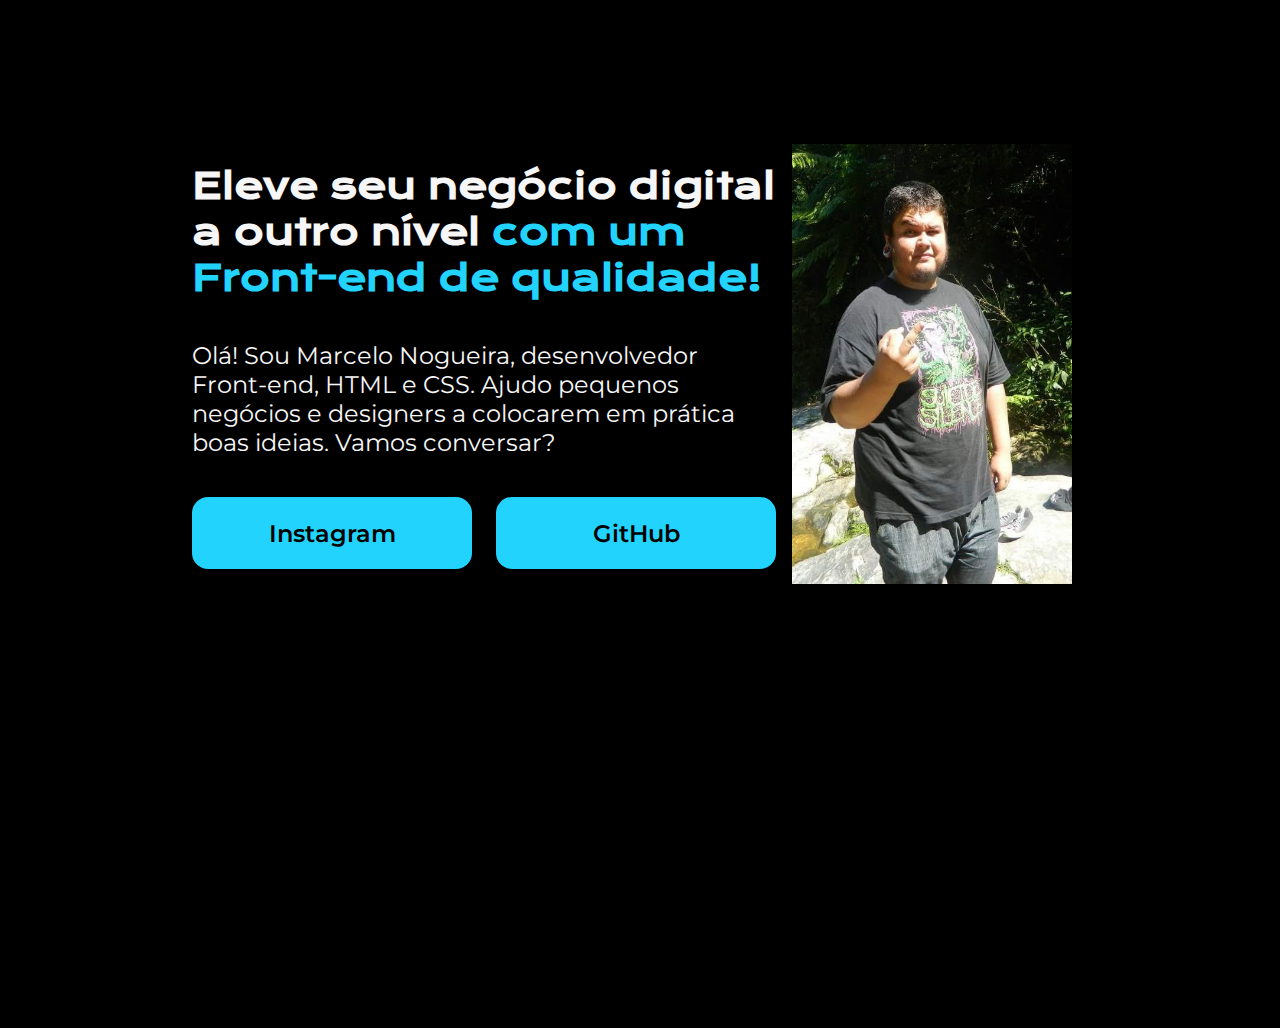
<file: Portifolio-HTML-e-CSS-Curso2-aula_5/index.html>
<!DOCTYPE html>
<html lang="pt-br">

<head>
    <meta charset="UTF-8">
    <meta http-equiv="X-UA-Compatible" content="IE=edge">
    <meta name="viewport" content="width=device-width, initial-scale=1.0">
    <title>Portifolio</title>
    <link rel="stylesheet" href="style.css">
</head>

<body>
    
    <header></header>
    
    <main class="apresentacao">
        
        <section class="apresentacao__conteudo">
    
            <h1 class="apresentacao__conteudo__titulo">Eleve seu negócio digital a outro nível <strong 
            class="titulo-destaque">com um Front-end de qualidade!
            </strong></h1>
            <p class="apresentacao__conteudo__texto">Olá! Sou Marcelo Nogueira, desenvolvedor
            Front-end, HTML e
            CSS. Ajudo pequenos negócios e designers a
            colocarem em prática boas ideias. Vamos
            conversar?</p>
    
            <div class="apresentacao__links">
                <a class="apresentacao__links__link" href="https://instagram.com/marcelo.nogueira_">Instagram</a>
                <a class="apresentacao__links__link" href="https://github.com/MarceloNogueiraGit">GitHub</a>
            </div>
    
        </section>
        
        <div class="foto" >
            <img src="FB_IMG_1502082790560.jpg" alt="Foto Marcelo Nogueira" >
        </div>
    
    </main>
    
    <footer></footer>

</body>

</html>
</file>
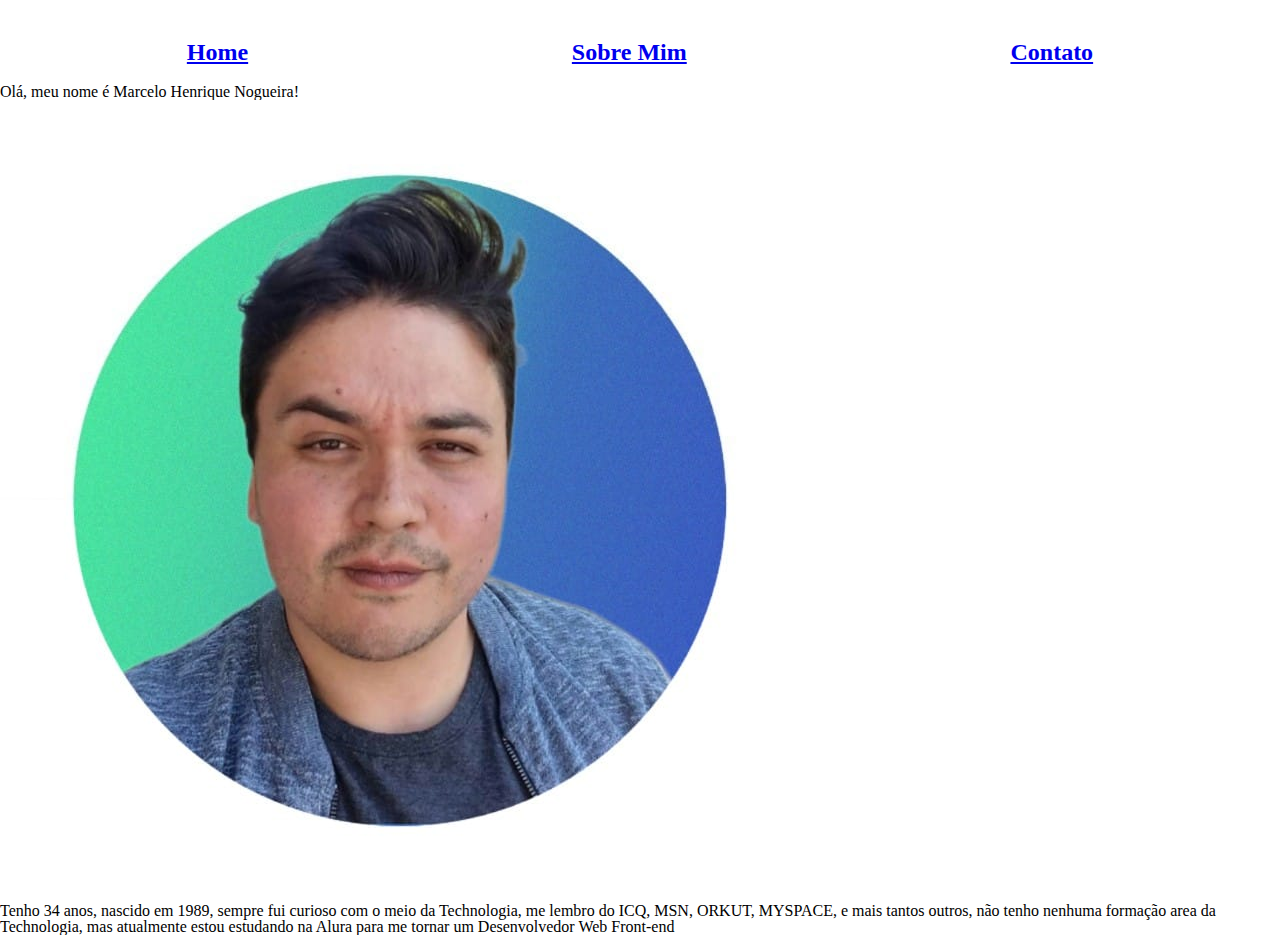
<file: Projeto/index.html>
<!DOCTYPE html>
<html lang="pt-br">
<head>
    <meta charset="UTF-8">
    <meta http-equiv="X-UA-Compatible" content="IE=edge">
    <meta name="viewport" content="width=device-width, initial-scale=1.0">
    <title>Portfolio</title>
    <link rel="stylesheet" href="assets/style/reset.css">
    <link rel="stylesheet" href="assets/style/style.css">

</head>
<body>

    <header>
        <ul class="menu">
            <li><a href="#">Home</a></li>
            <li><a href="#">Sobre Mim</a></li>
            <li><a href="#">Contato</a></li>
        </ul>
    </header>

    <div class="apresentacao">
        <h1>Olá, meu nome é Marcelo Henrique Nogueira!</h1>
        <img src="assets/img/03.jpeg" alt="Foto Perfil Marcelo Henrique Nogueira">
        <p>Tenho 34 anos, nascido em 1989, sempre fui curioso com o meio da Technologia, me lembro do ICQ, MSN, ORKUT, MYSPACE, e mais tantos outros, não tenho nenhuma formação area da Technologia, mas atualmente estou estudando na Alura para me tornar um Desenvolvedor Web Front-end</p>
    </div>
</body>
</html>
</file>
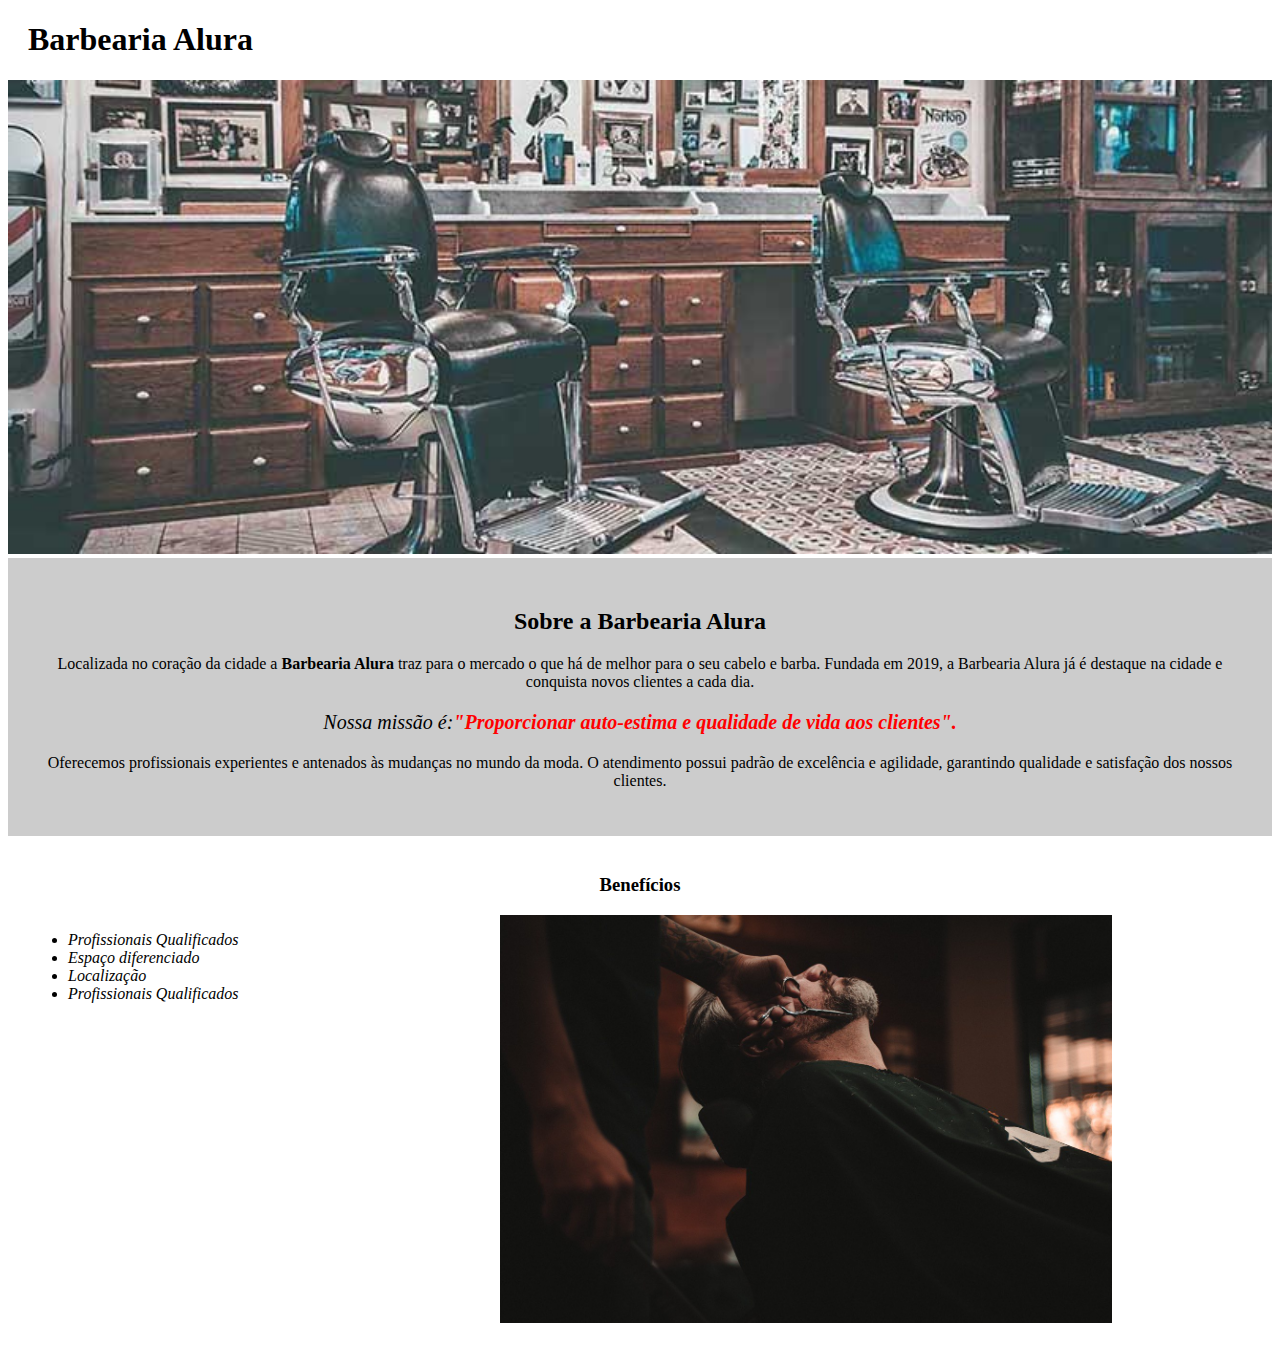
<file: Barbearia-Alura-Pedro-Marins/001/index.html>
<!DOCTYPE html>
<html lang="pt-br">
  <head>
    <meta charset="UTF-8" />
    <meta http-equiv="X-UA-Compatible" content="IE=edge" />
    <meta name="viewport" content="width=device-width, initial-scale=1.0" />
    <title>Barbearia Alura</title>
    <link rel="stylesheet" href="style.css" />
  </head>
  <body>  
    <header>
      <h1 class="titulo-principal">Barbearia Alura</h1> 
    </header>

    <img id="banner" src="banner.jpg" alt="banner-barbearia">

    <div class="principal">
      <h2 class="titulo-centralizado">Sobre a Barbearia Alura</h2>

      <p>Localizada no coração da cidade a <strong>Barbearia Alura</strong> traz
      para o mercado o que há de melhor para o seu cabelo e barba. Fundada em
      2019, a Barbearia Alura já é destaque na cidade e conquista novos clientes
      a cada dia.
      </p>

      <p id="missao"><em>Nossa missão é:<strong>"Proporcionar auto-estima e qualidade de vida aos clientes".</strong></em></p>

      <p>Oferecemos profissionais experientes e antenados às mudanças no mundo da
      moda. O atendimento possui padrão de excelência e agilidade, garantindo
      qualidade e satisfação dos nossos clientes.</p>
    </div>

    <div class="beneficios">
      <h3 class="titulo-centralizado">Benefícios</h3>

        <ul>
          <li class="itens">Profissionais Qualificados</li>  
          <li class="itens">Espaço diferenciado</li>
          <li class="itens">Localização</li>
          <li class="itens">Profissionais Qualificados</li>
        </ul>
        <img src="beneficios.jpg" alt="" class="imagembeneficios">
    </div>

  </body>
</html>
</file>
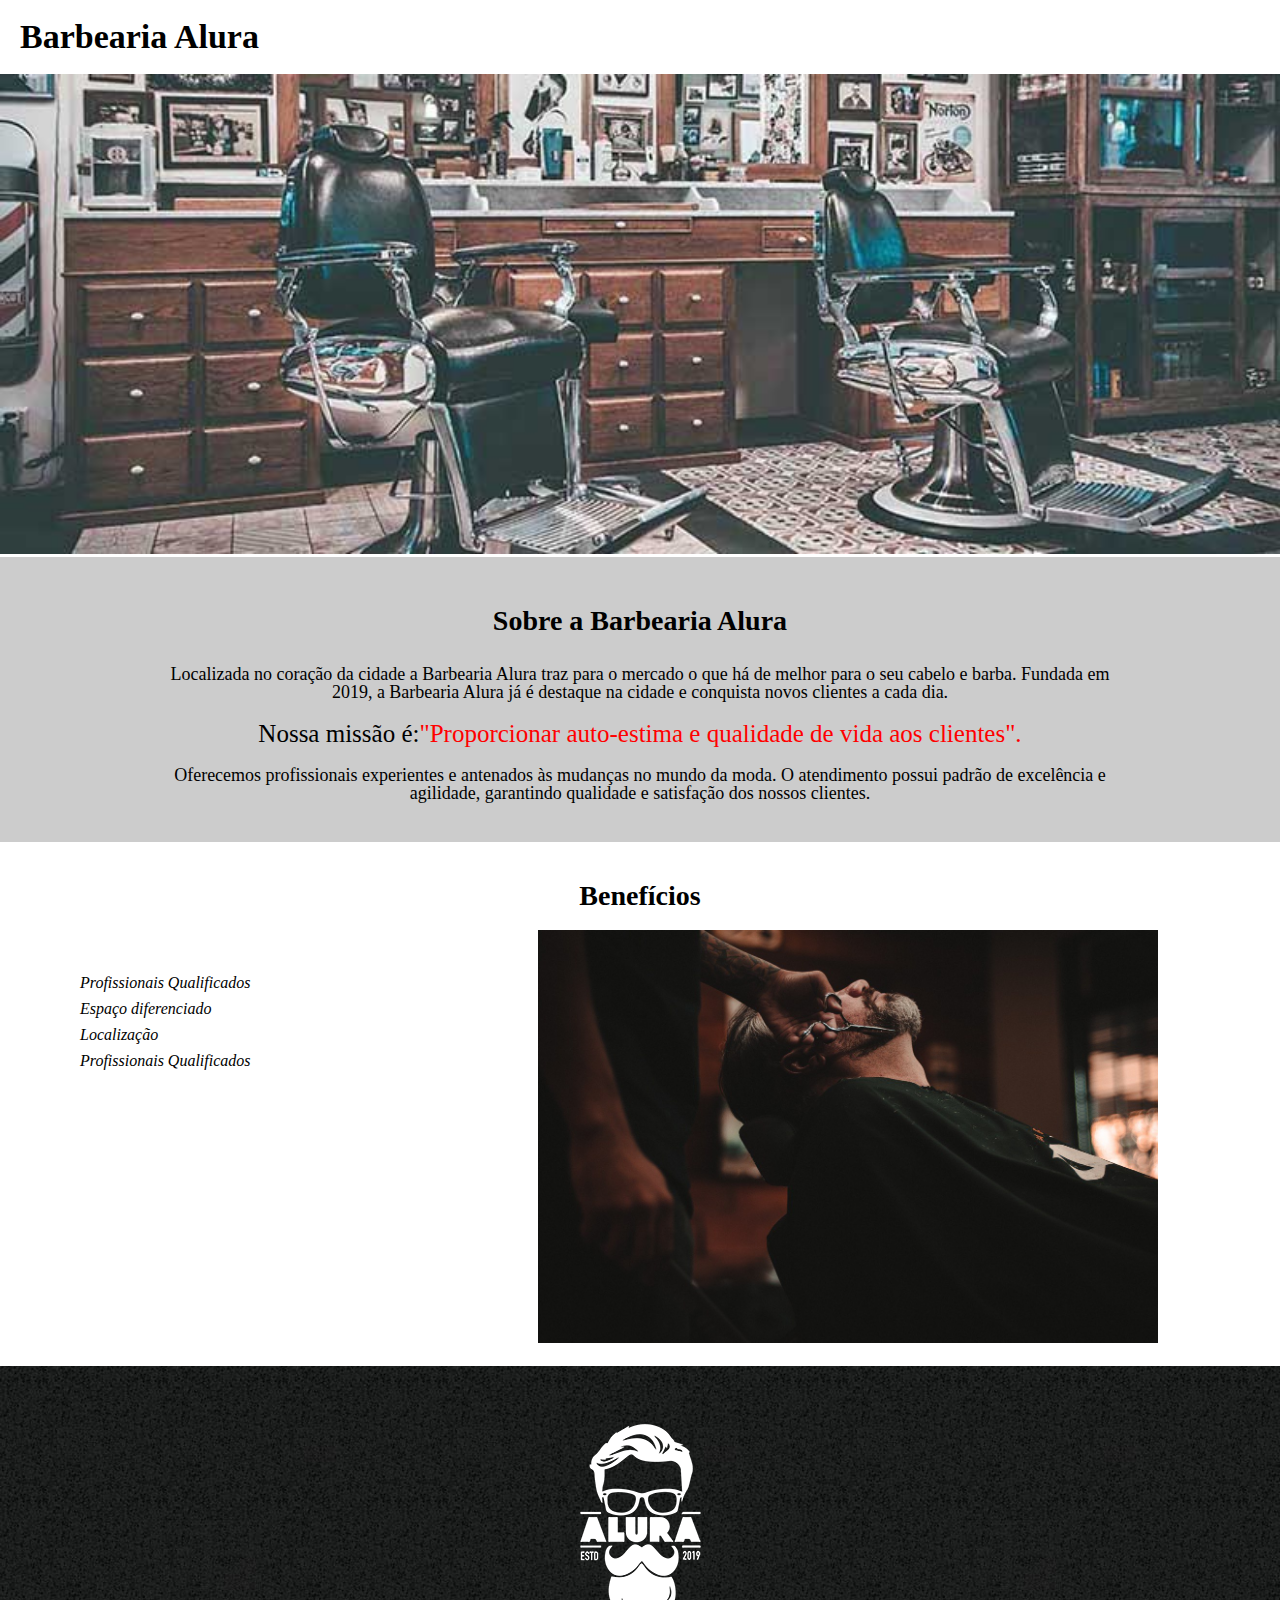
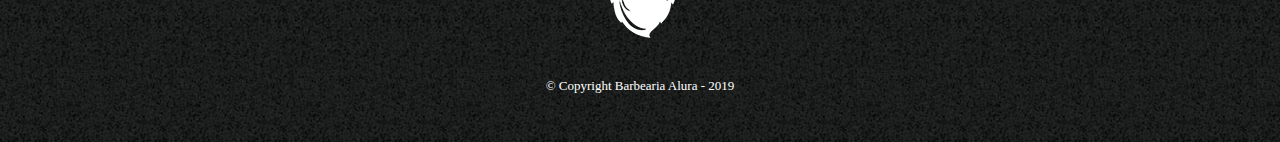
<file: Barbearia-Alura-Pedro-Marins/002/index.html>
<!DOCTYPE html>
<html lang="pt-br">
  <head>
    <meta charset="UTF-8" />
    <meta http-equiv="X-UA-Compatible" content="IE=edge" />
    <meta name="viewport" content="width=device-width, initial-scale=1.0" />
    <title>Barbearia Alura</title>
    <link rel="stylesheet" type="" href="reset.css">
    <link rel="stylesheet" href="style.css" />
  </head>
  <body>  
    <header>
      <h1 class="titulo-principal">Barbearia Alura</h1> 
    </header>

    <img id="banner" src="imagens/banner.jpg">

    <div class="principal">
      <h2 class="titulo-centralizado">Sobre a Barbearia Alura</h2>

      <p>Localizada no coração da cidade a <strong>Barbearia Alura</strong> traz
      para o mercado o que há de melhor para o seu cabelo e barba. Fundada em
      2019, a Barbearia Alura já é destaque na cidade e conquista novos clientes
      a cada dia.
      </p>

      <p id="missao"><em>Nossa missão é:<strong>"Proporcionar auto-estima e qualidade de vida aos clientes".</strong></em></p>

      <p>Oferecemos profissionais experientes e antenados às mudanças no mundo da
      moda. O atendimento possui padrão de excelência e agilidade, garantindo
      qualidade e satisfação dos nossos clientes.</p>
    </div>

    <div class="beneficios">
      <h3 class="titulo-centralizado">Benefícios</h3>

        <ul>
          <li class="itens">Profissionais Qualificados</li>  
          <li class="itens">Espaço diferenciado</li>
          <li class="itens">Localização</li>
          <li class="itens">Profissionais Qualificados</li>
        </ul>
        <img src="imagens/beneficios.jpg" alt="" class="imagembeneficios">
    </div>
   <footer>
      <img src="imagens/logo-branco.png" alt="">
      <p class="Copyright">&copy; Copyright Barbearia Alura - 2019</p>
   </footer> 
  </body>
</html>
</file>
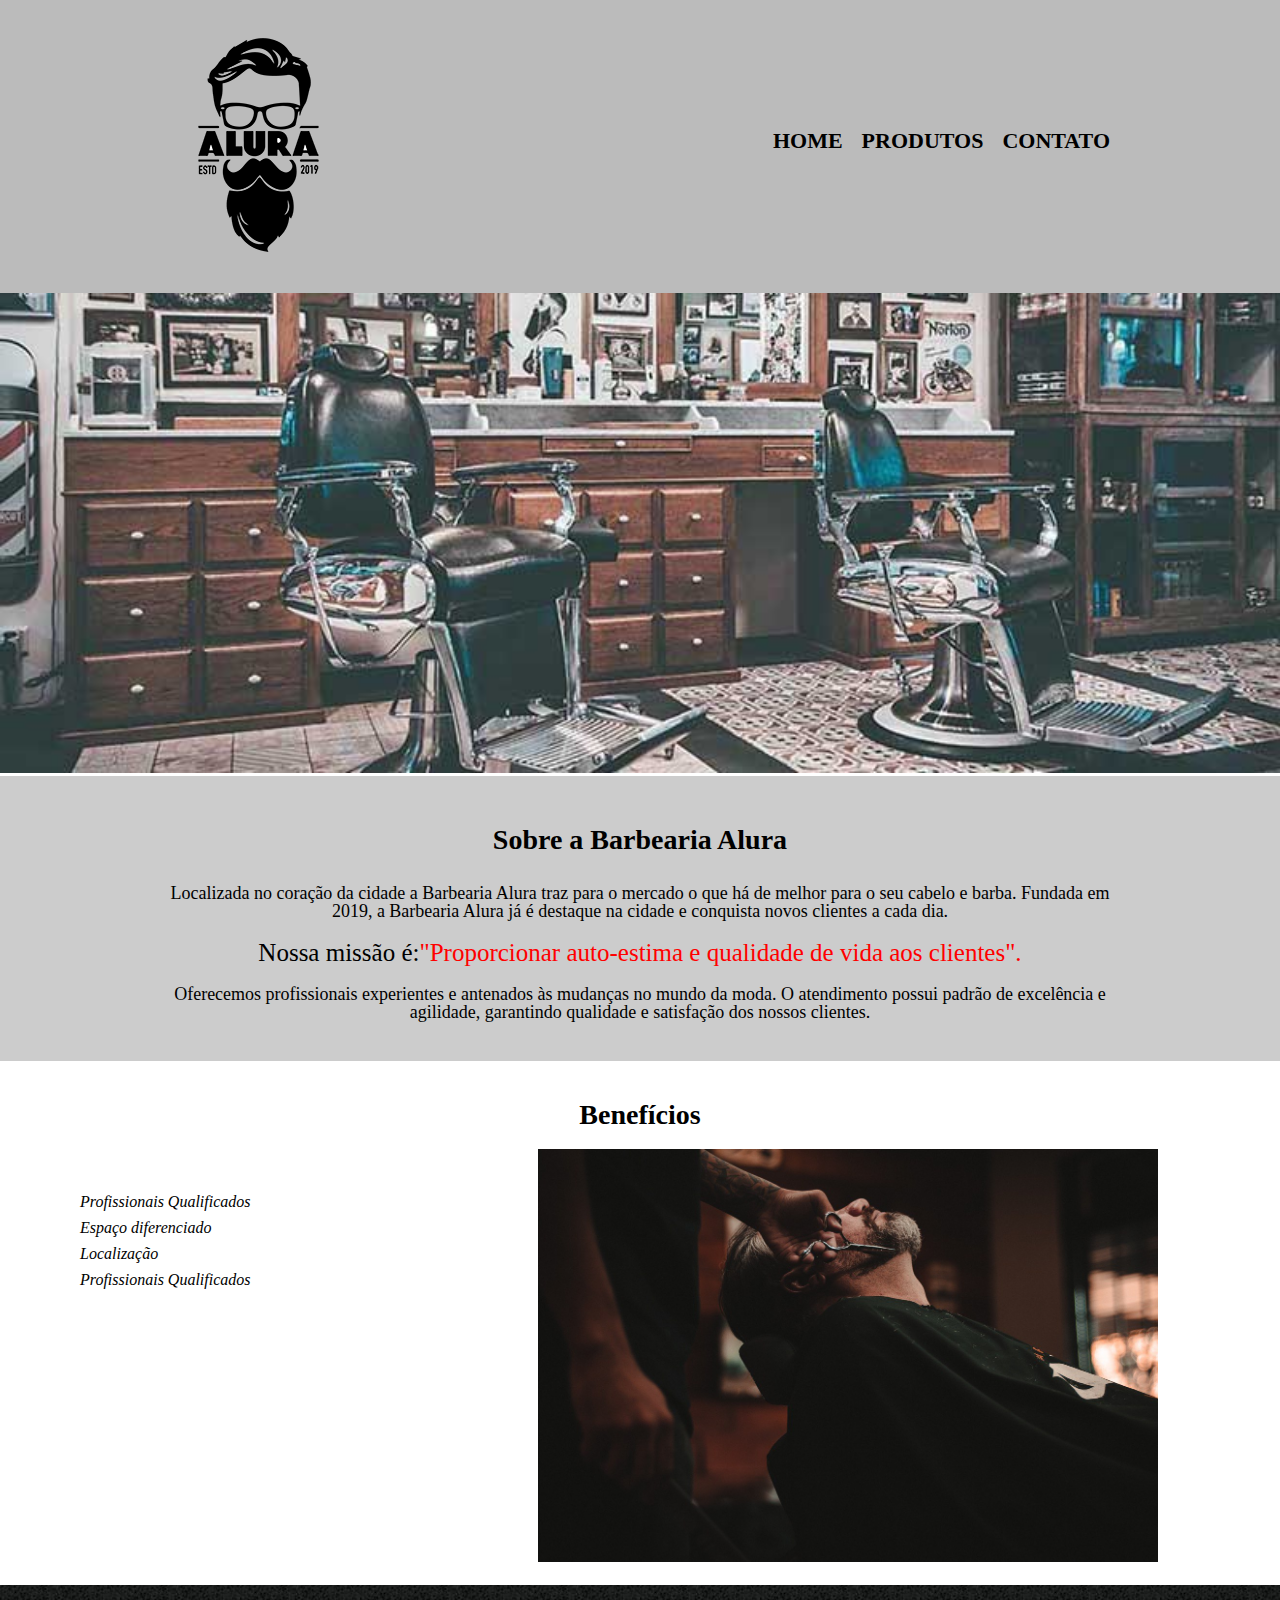
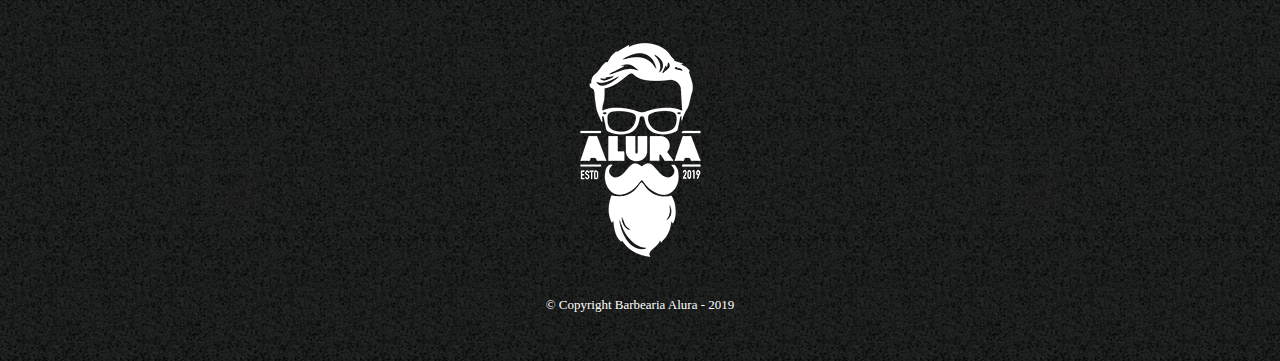
<file: Barbearia-Alura-Pedro-Marins/003/index.html>
<!DOCTYPE html>
<html lang="pt-br">
  <head>
    <meta charset="UTF-8" />
    <meta http-equiv="X-UA-Compatible" content="IE=edge" />
    <meta name="viewport" content="width=device-width, initial-scale=1.0" />
    <title>Barbearia Alura</title>
    <link rel="stylesheet" type="" href="reset.css">
    <link rel="stylesheet" href="style-home.css" />
  </head>
  <body>  
    <header>
      <div class="caixa">
          <h1><img src="imagens/logo.png" alt=""></h1>
  
          <nav>
              <ul>
                  <li><a href="index.html">Home</a></li>
                  <li> <a href="produtos.html">Produtos</a></li>
                  <li><a href="contato.html">Contato</a></li>
              <ul>
          </nav>
      </div>
    </header>

    <img id="banner" src="imagens/banner.jpg">

    <div class="principal">
      <h2 class="titulo-centralizado">Sobre a Barbearia Alura</h2>

      <p>Localizada no coração da cidade a <strong>Barbearia Alura</strong> traz
      para o mercado o que há de melhor para o seu cabelo e barba. Fundada em
      2019, a Barbearia Alura já é destaque na cidade e conquista novos clientes
      a cada dia.
      </p>

      <p id="missao"><em>Nossa missão é:<strong>"Proporcionar auto-estima e qualidade de vida aos clientes".</strong></em></p>

      <p>Oferecemos profissionais experientes e antenados às mudanças no mundo da
      moda. O atendimento possui padrão de excelência e agilidade, garantindo
      qualidade e satisfação dos nossos clientes.</p>
    </div>

    <div class="beneficios">
      <h3 class="titulo-centralizado">Benefícios</h3>

        <ul class="ul">
          <li class="itens">Profissionais Qualificados</li>  
          <li class="itens">Espaço diferenciado</li>
          <li class="itens">Localização</li>
          <li class="itens">Profissionais Qualificados</li>
        </ul>
        <img src="imagens/beneficios.jpg" alt="" class="imagembeneficios">
    </div>
   <footer>
      <img src="imagens/logo-branco.png" alt="">
      <p class="Copyright">&copy; Copyright Barbearia Alura - 2019</p>
   </footer> 
  </body>
</html>
</file>
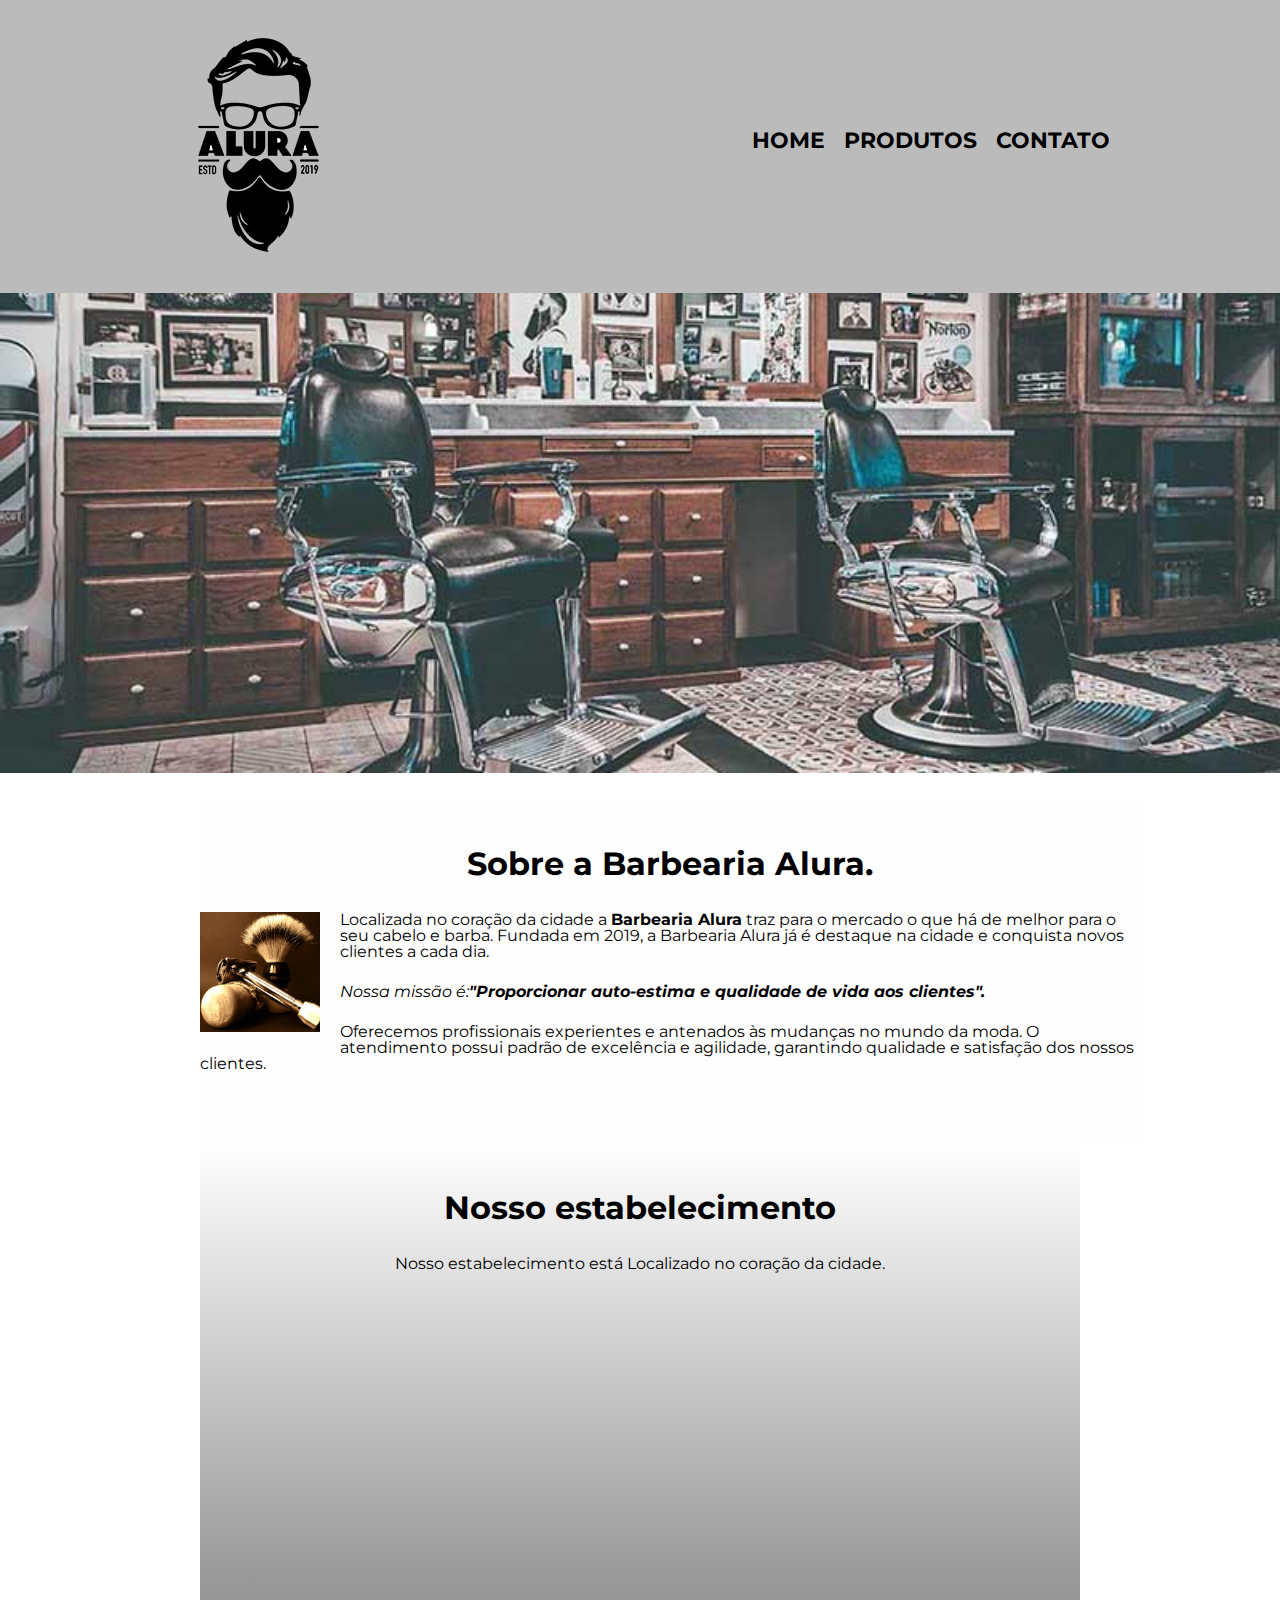
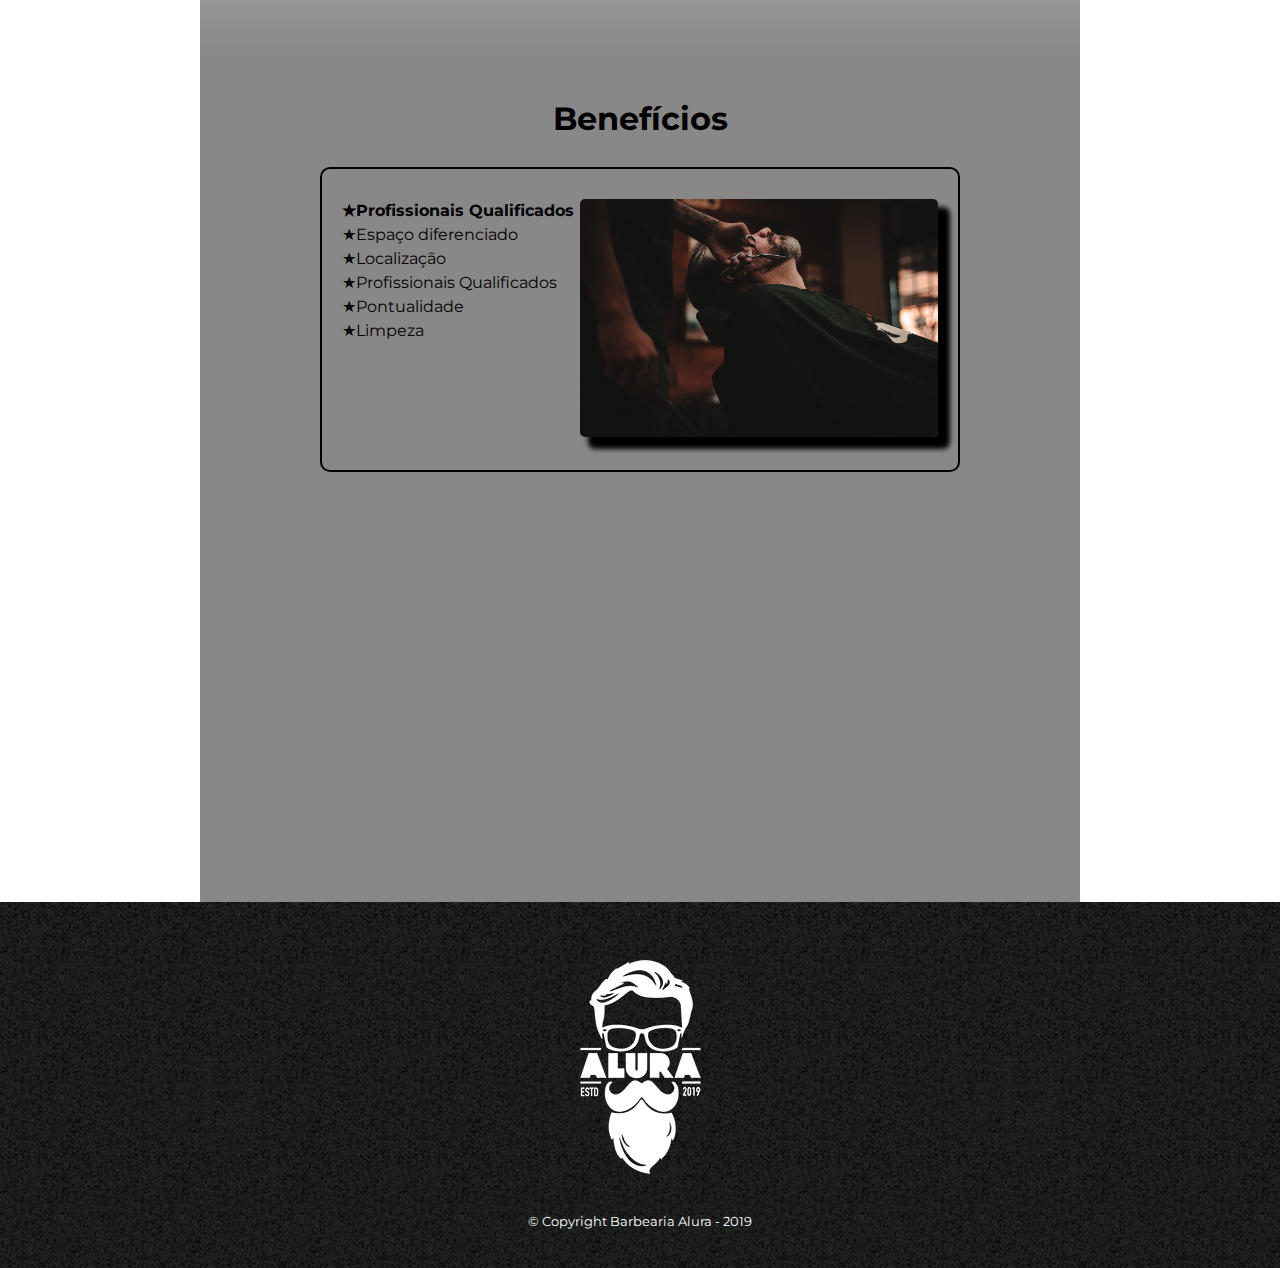
<file: Barbearia-Alura-Pedro-Marins/004/index.html>
<!DOCTYPE html>
<html lang="pt-br">
  <head>
    <meta charset="UTF-8" />
    <meta name="viewport" content="width=device-width">
    <title>Barbearia Alura</title>
    <link rel="stylesheet" href="./assets/style/reset.css">
     <link href="./assets/style/style.css" rel="stylesheet">
     <link href="https://fonts.googleapis.com/css2?family=Montserrat:ital,wght@1,100&display=swap" rel="stylesheet">
  </head>
  <body>  
    <header>
      <div class="caixa">
          <h1><img src="./assets/img/logo.png" alt=""></h1>
  
          <nav>
              <ul>
                  <li><a href="index.html">Home</a></li>
                  <li> <a href="produtos.html">Produtos</a></li>
                  <li><a href="contato.html">Contato</a></li>
              <ul>
          </nav>
      </div>
    </header>

    <img class="banner" src="./assets/img/banner.jpg">

    <main>
      <section class="principal">
          <h2 class="titulo-principal">Sobre a Barbearia Alura.</h2>

          <img class="utensilios" src="./assets/img/utensilios.jpg" alt="Utensilios de um barbeiro.">

          <p>Localizada no coração da cidade a <strong>Barbearia Alura</strong> traz
          para o mercado o que há de melhor para o seu cabelo e barba. Fundada em
          2019, a Barbearia Alura já é destaque na cidade e conquista novos clientes
          a cada dia.
          </p>

          <p id="missao"><em>Nossa missão é:<strong>"Proporcionar auto-estima e qualidade de vida aos clientes".</strong></em></p>

          <p>Oferecemos profissionais experientes e antenados às mudanças no mundo da
          moda. O atendimento possui padrão de excelência e agilidade, garantindo
          qualidade e satisfação dos nossos clientes.</p>
      </section>

      <section class="mapa">
          <h3 class="titulo-principal"> Nosso estabelecimento</h3>
          <p>Nosso estabelecimento está Localizado no coração da cidade.</p>

          <div class="mapa-conteudo">
            <iframe src="https://www.google.com/maps/embed?pb=!1m18!1m12!1m3!1d3665.364558488607!2d-47.300161376926226!3d-23.26619961521409!2m3!1f0!2f0!3f0!3m2!1i1024!2i768!4f13.1!3m3!1m2!1s0x94cf501cca5833fd%3A0xb125b439ca1b16b!2sR.%20Floriano%20Peixoto%2C%201335%20-%20Centro%2C%20Itu%20-%20SP%2C%2013300-055!5e0!3m2!1spt-BR!2sbr!4v1674007502398!5m2!1spt-BR!2sbr" width="100%" height="300" style="border:0;" allowfullscreen="" loading="lazy" referrerpolicy="no-referrer-when-downgrade"></iframe>
          </div>
      </section>

      <section class="beneficios">
          <h3 class="titulo-principal">Benefícios</h3>

            <div class="conteudo-beneficios">
                <ul class="lista-beneficios">
                  <li class="itens">Profissionais Qualificados</li>
                  <li class="itens">Espaço diferenciado</li>
                  <li class="itens">Localização</li>
                  <li class="itens">Profissionais Qualificados</li>
                  <li class="itens">Pontualidade</li>
                  <li class="itens">Limpeza</li>
                </ul><img src="./assets/img/beneficios.jpg" alt="" class="imagem-beneficios">
            </div>

            <div class="video">
              <iframe width="100%" height="315" src="https://www.youtube.com/embed/wcVVXUV0YUY" title="YouTube video player" frameborder="0" allow="accelerometer; autoplay; clipboard-write; encrypted-media; gyroscope; picture-in-picture; web-share" allowfullscreen></iframe>
            </div>
      </section>
    </main>

   <footer>
      <img src="./assets/img/logo-branco.png" alt="">
      <p class="Copyright">&copy; Copyright Barbearia Alura - 2019</p>
   </footer> 
  </body>
</html>
</file>
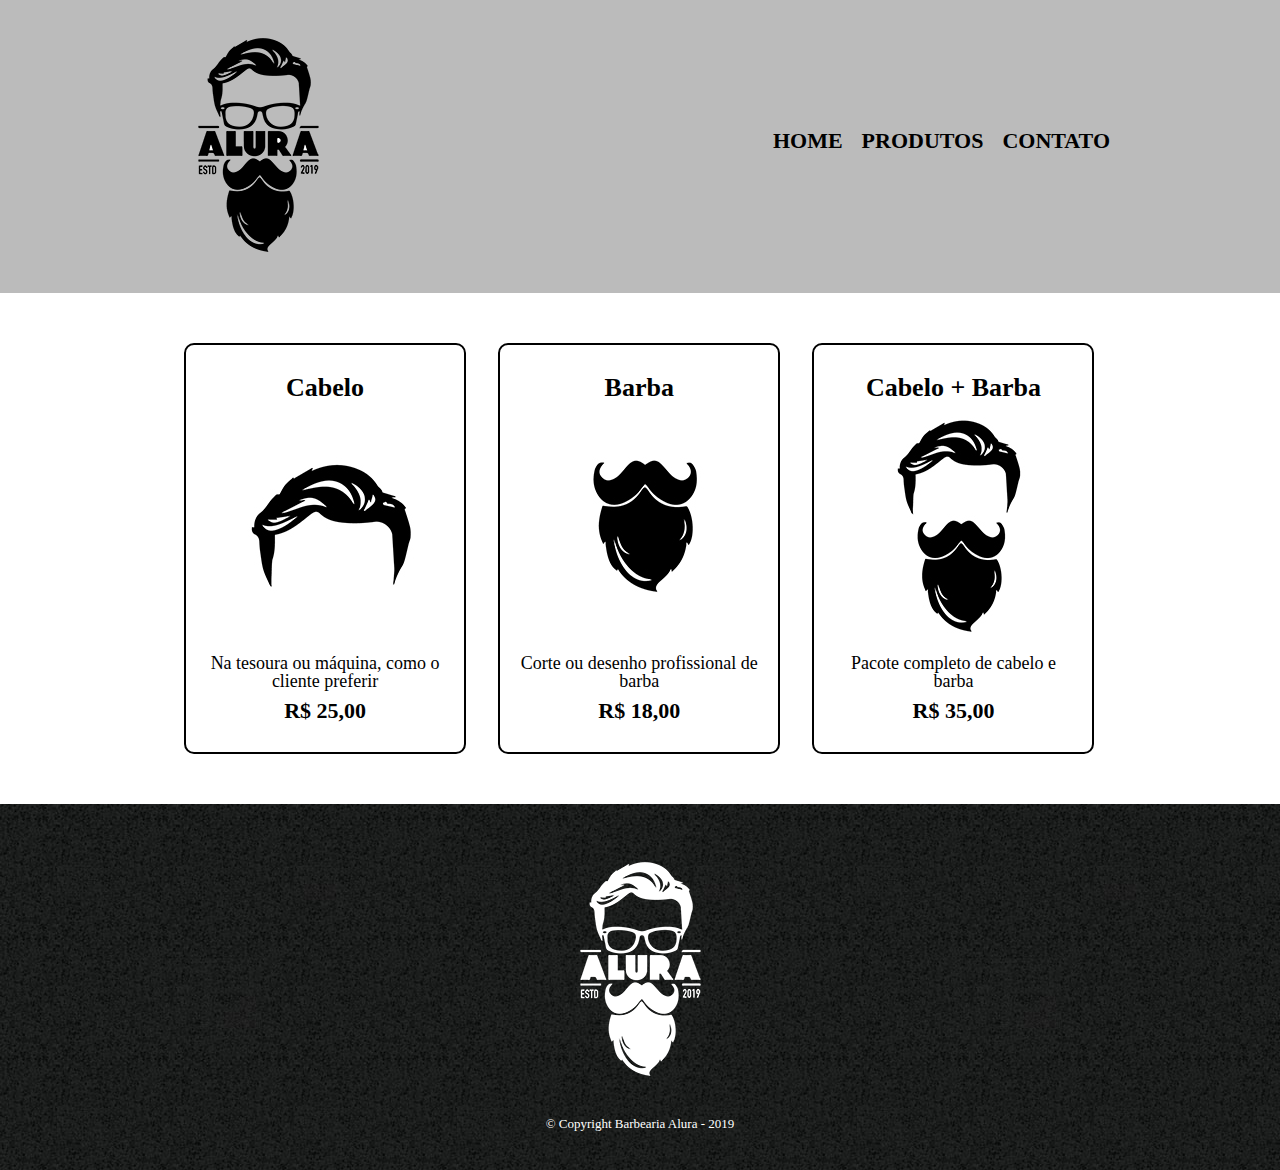
<file: Barbearia-Alura-Pedro-Marins/002/produtos.html>
<!DOCTYPE html>
<html lang="pt-br">
  <head>
    <title>Produtos Barbearia Alura</title>
    <meta charset="UTF-8">
    <meta name="viewport" content="width=device-width, initial-scale=1">

    <link rel="stylesheet" href="reset.css">
     <link href="produtos.css" rel="stylesheet">
  </head>
  <body>
      <header>
         <div class="caixa">
              <h1><img src="imagens/logo.png" alt=""></h1>
      
              <nav>
                  <ul>
                      <li><a href="index.html">Home</a></li>
                      <li> <a href="produtos.html">Produtos</a></li>
                      <li><a href="contato.html">Contato</a></li>
                  <ul>
              </nav>
          </div>
      </header> 
      
      <main>
           <ul class="produtos">
               <li>
                  <h2>Cabelo</h2>
                  <img src="imagens/cabelo.jpg">
                  <p class="produtos-descricao">Na tesoura ou máquina, como o cliente preferir</p>            
                  <p class="produtos-preco">R$ 25,00</p>
                </li>
               <li>
                   <h2>Barba</h2> 
                   <img src="imagens/barba.jpg">
                   <p class="produtos-descricao">Corte ou desenho profissional de barba</p>
                   <p class="produtos-preco">R$ 18,00</p>
               </li>
               <li>
                   <h2>Cabelo + Barba</h2> 
                   <img src="imagens/cabelo+barba.jpg">
                   <p class="produtos-descricao">Pacote completo de cabelo e barba</p>
                   <p class="produtos-preco">R$ 35,00</p>
               </li>
           </ul>
      </main>
      <footer>
        <img src="imagens/logo-branco.png" alt="">
        <p class="Copyright">&copy; Copyright Barbearia Alura - 2019</p>
      </footer>
  </body>
</html>
</file>
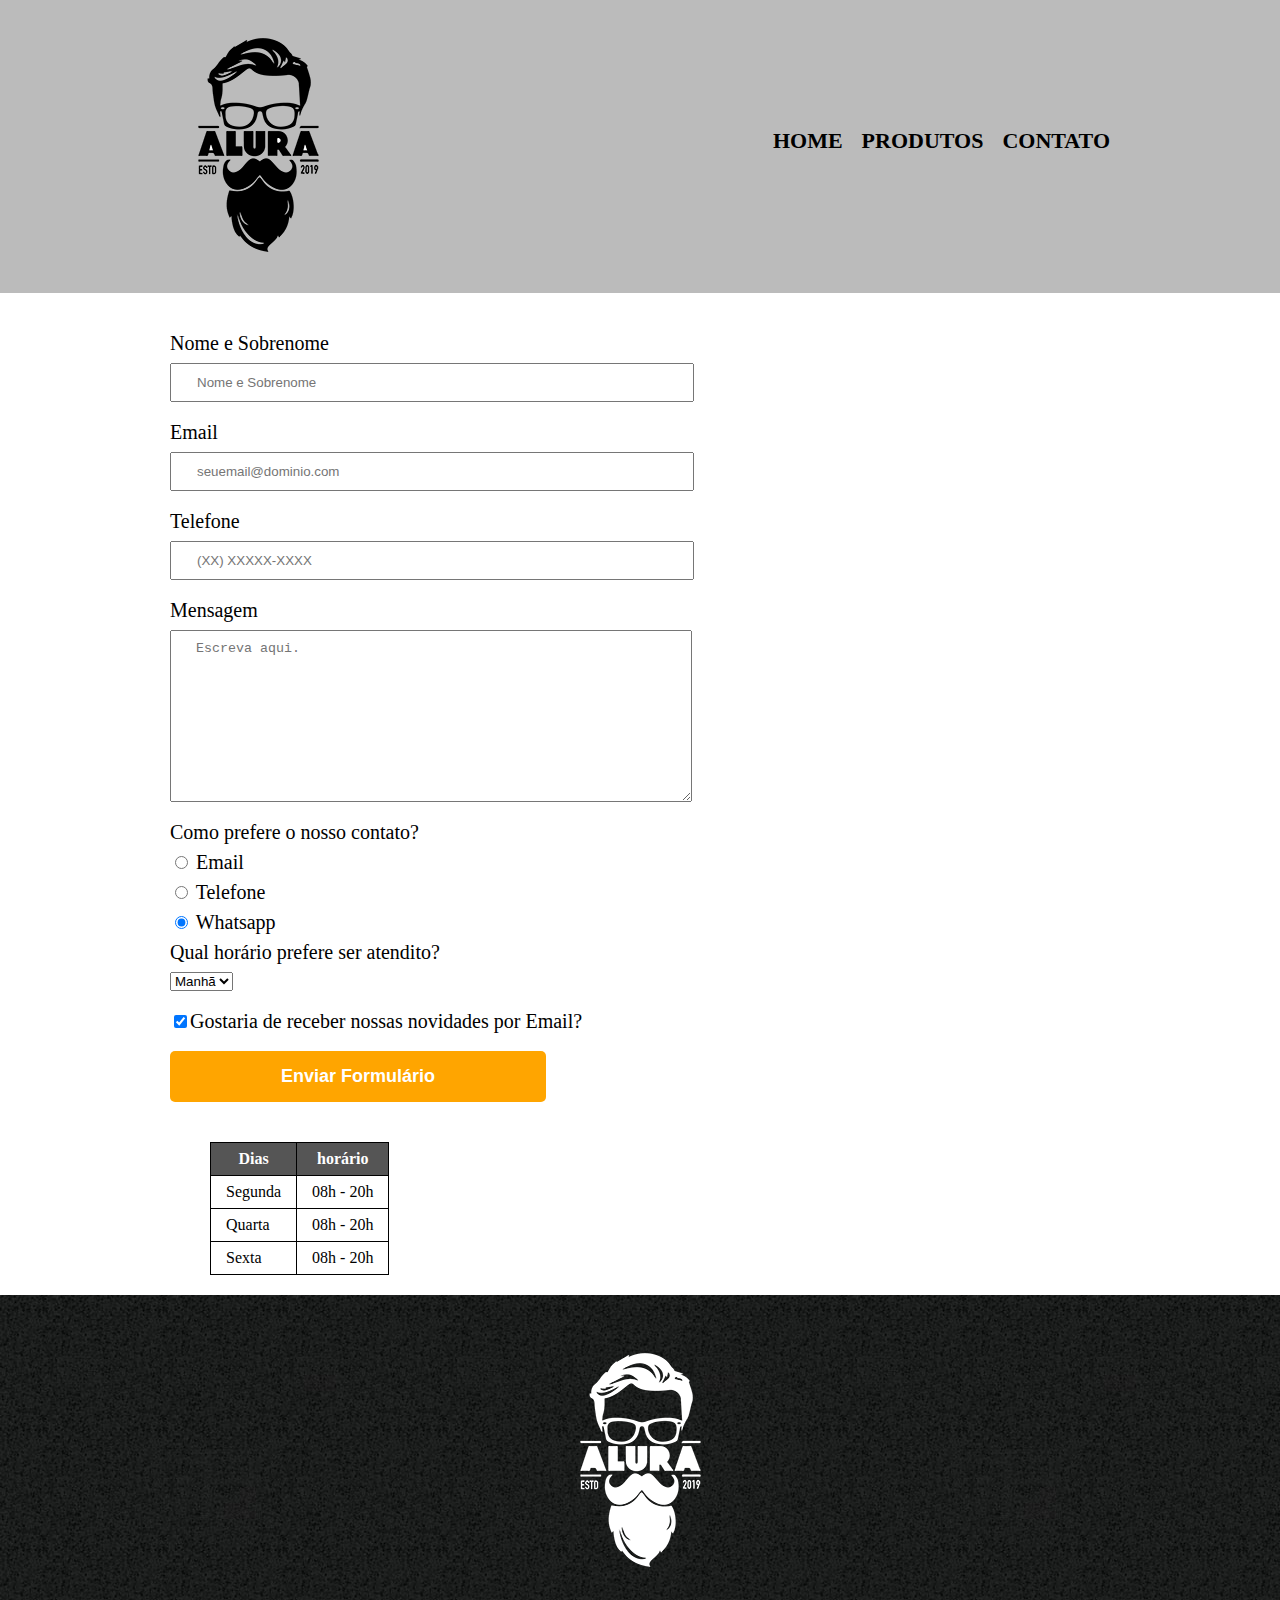
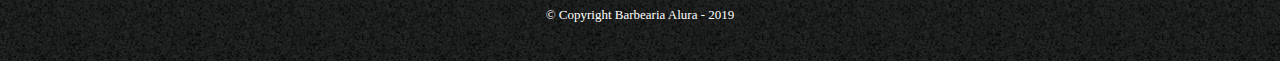
<file: Barbearia-Alura-Pedro-Marins/003/contato.html>
<!DOCTYPE html>
<html lang="pt-br">
     <head>
        <title>Contato</title>
        <meta charset="UTF-8">
        <meta name="viewport" content="width=device-width, initial-scale=1">

        <link rel="stylesheet" href="reset.css">
         <link href="style.css" rel="stylesheet">
    </head>
    <body>
          <header>
               <div class="caixa">
                   <h1><img src="imagens/logo.png" alt="Logo da Barbearia Alura"></h1>
      
                    <nav>
                        <ul>
                            <li><a href="index.html">Home</a></li>
                            <li> <a href="produtos.html">Produtos</a></li>
                            <li><a href="contato.html">Contato</a></li>
                        <ul>
                    </nav>
                </div>
          </header>

        <main>
            <form>
                    <label for="nomesobrenome">Nome e Sobrenome</label>
                    <input type="text" id="nomesobrenome" class="input-padrao" required placeholder="Nome e Sobrenome">

                    <label for="email">Email</label>
                    <input type="email" id="email" class="input-padrao" required placeholder="seuemail@dominio.com">
                    
                    <label for="telefone">Telefone</label>
                    <input type="tel" id="telefone" class="input-padrao" class="input-padrao" required placeholder="(XX) XXXXX-XXXX">
                    
                    <label for="mensagem">Mensagem</label>
                    <textarea rows="10" cols="30" id="mensagem" class="input-padrao" required placeholder="Escreva aqui."></textarea>
                    
                <fieldset>        
                    <legend>Como prefere o nosso contato?</legend>
                    <label for="radio-email"><input type="radio" name="contato" id="radio-email" value="email"> Email</label>

                    
                    <label for="radio-telefone"><input type="radio" name="contato" id="radio-telefone" value="telefone"> Telefone</label>

                    <label for="radio-whatsapp"><input type="radio" name="contato" id="radio-whatsapp" value="whatsapp" checked> Whatsapp</label>
                    
                </fieldset>

                    <fieldset>
                        <legend>Qual horário prefere ser atendito?</legend>
                        <select name="" id="">
                              <option value="">Manhã</option>
                              <option value="">Tarde</option>
                              <option value="">Noite</option>
                        </select>
                    </fieldset>
                            
                    <label class="checkbox"><input type="checkbox" checked>Gostaria de receber nossas novidades por Email?</label>   

                    <input type="submit" value="Enviar Formulário" class="enviar">
            </form>      

            <table>
                <thead>
                    <tr>
                        <th>Dias</th>
                        <th>horário</th>
                    </tr>
                </thead>
                <tbody>
                    <tr>
                        <td>Segunda</td>
                        <td>08h - 20h</td>
                    </tr>
                <tr>
                    <td>Quarta</td>
                    <td>08h - 20h</td>
                </tr>
                <tr>
                    <td>Sexta</td>
                    <td>08h - 20h</td>
                </tr>
                </tbody>
            </table>
        </main>

        <footer>
                <img src="imagens/logo-branco.png" alt="Logo da Barbearia Alura">
                <p class="Copyright">&copy; Copyright Barbearia Alura - 2019</p>
        </footer>
    </body>
</html>
</file>
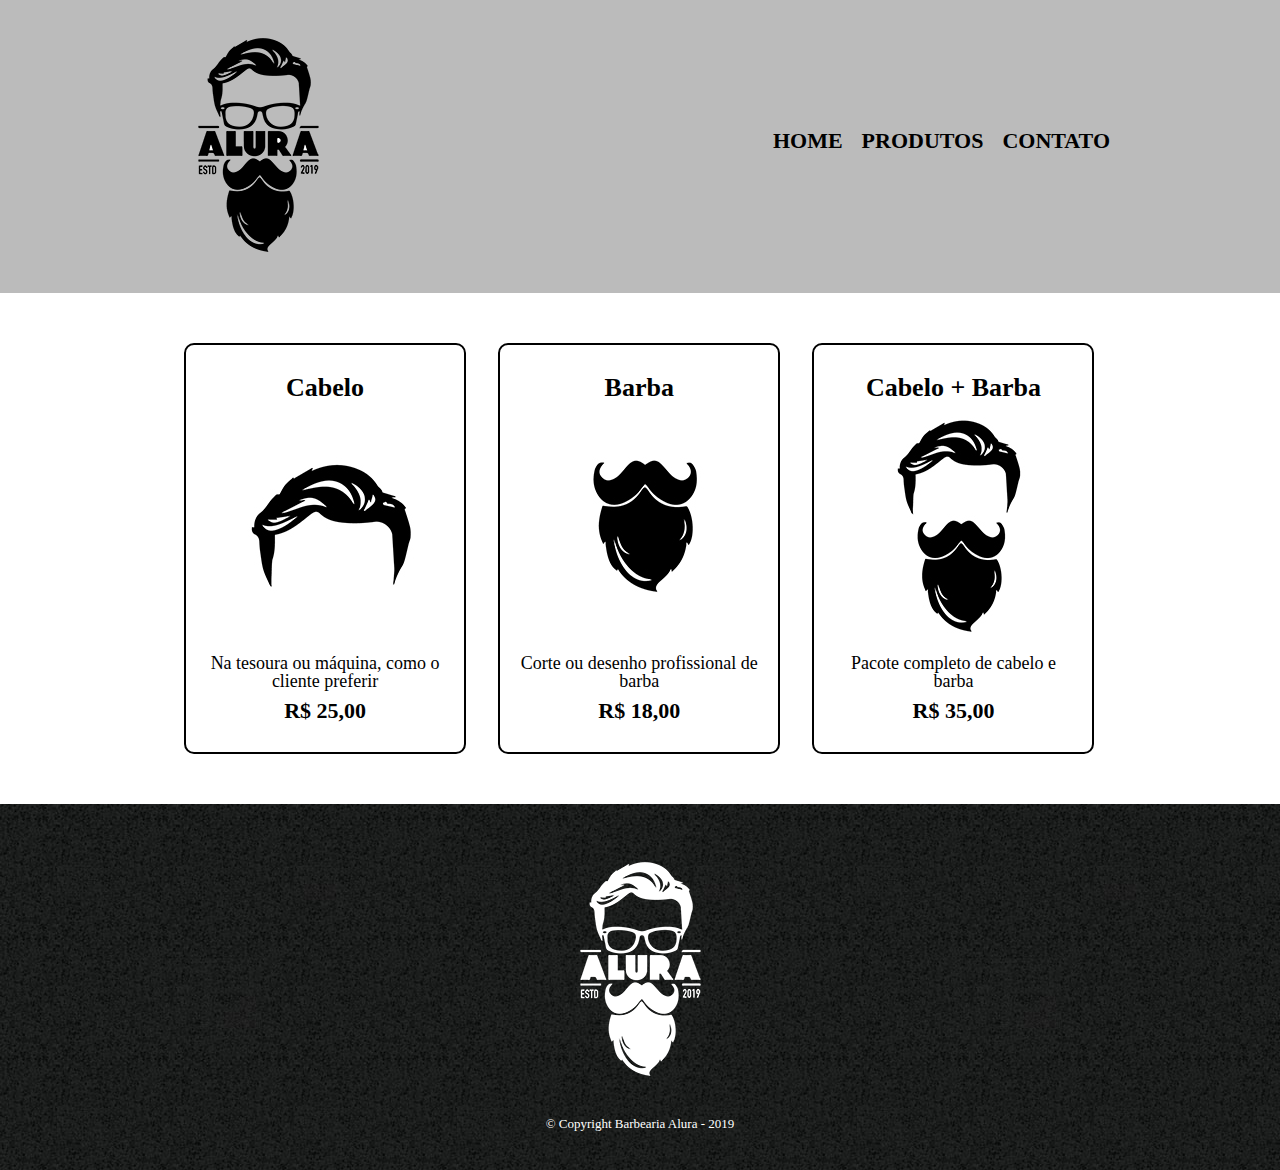
<file: Barbearia-Alura-Pedro-Marins/003/produtos.html>
<!DOCTYPE html>
<html lang="pt-br">
  <head>
    <title>Produtos Barbearia Alura</title>
    <meta charset="UTF-8">
    <meta name="viewport" content="width=device-width, initial-scale=1">

    <link rel="stylesheet" href="reset.css">
     <link href="style.css" rel="stylesheet">
  </head>
  <body>
      <header>
         <div class="caixa">
              <h1><img src="imagens/logo.png" alt=""></h1>
      
              <nav>
                  <ul>
                      <li><a href="index.html">Home</a></li>
                      <li> <a href="produtos.html">Produtos</a></li>
                      <li><a href="contato.html">Contato</a></li>
                  <ul>
              </nav>
          </div>
      </header> 
      
      <main>
           <ul class="produtos">
               <li>
                  <h2>Cabelo</h2>
                  <img src="imagens/cabelo.jpg">
                  <p class="produtos-descricao">Na tesoura ou máquina, como o cliente preferir</p>            
                  <p class="produtos-preco">R$ 25,00</p>
                </li>
               <li>
                   <h2>Barba</h2> 
                   <img src="imagens/barba.jpg">
                   <p class="produtos-descricao">Corte ou desenho profissional de barba</p>
                   <p class="produtos-preco">R$ 18,00</p>
               </li>
               <li>
                   <h2>Cabelo + Barba</h2> 
                   <img src="imagens/cabelo+barba.jpg">
                   <p class="produtos-descricao">Pacote completo de cabelo e barba</p>
                   <p class="produtos-preco">R$ 35,00</p>
               </li>
           </ul>
      </main>
      <footer>
        <img src="imagens/logo-branco.png" alt="">
        <p class="Copyright">&copy; Copyright Barbearia Alura - 2019</p>
      </footer>
  </body>
</html>
</file>
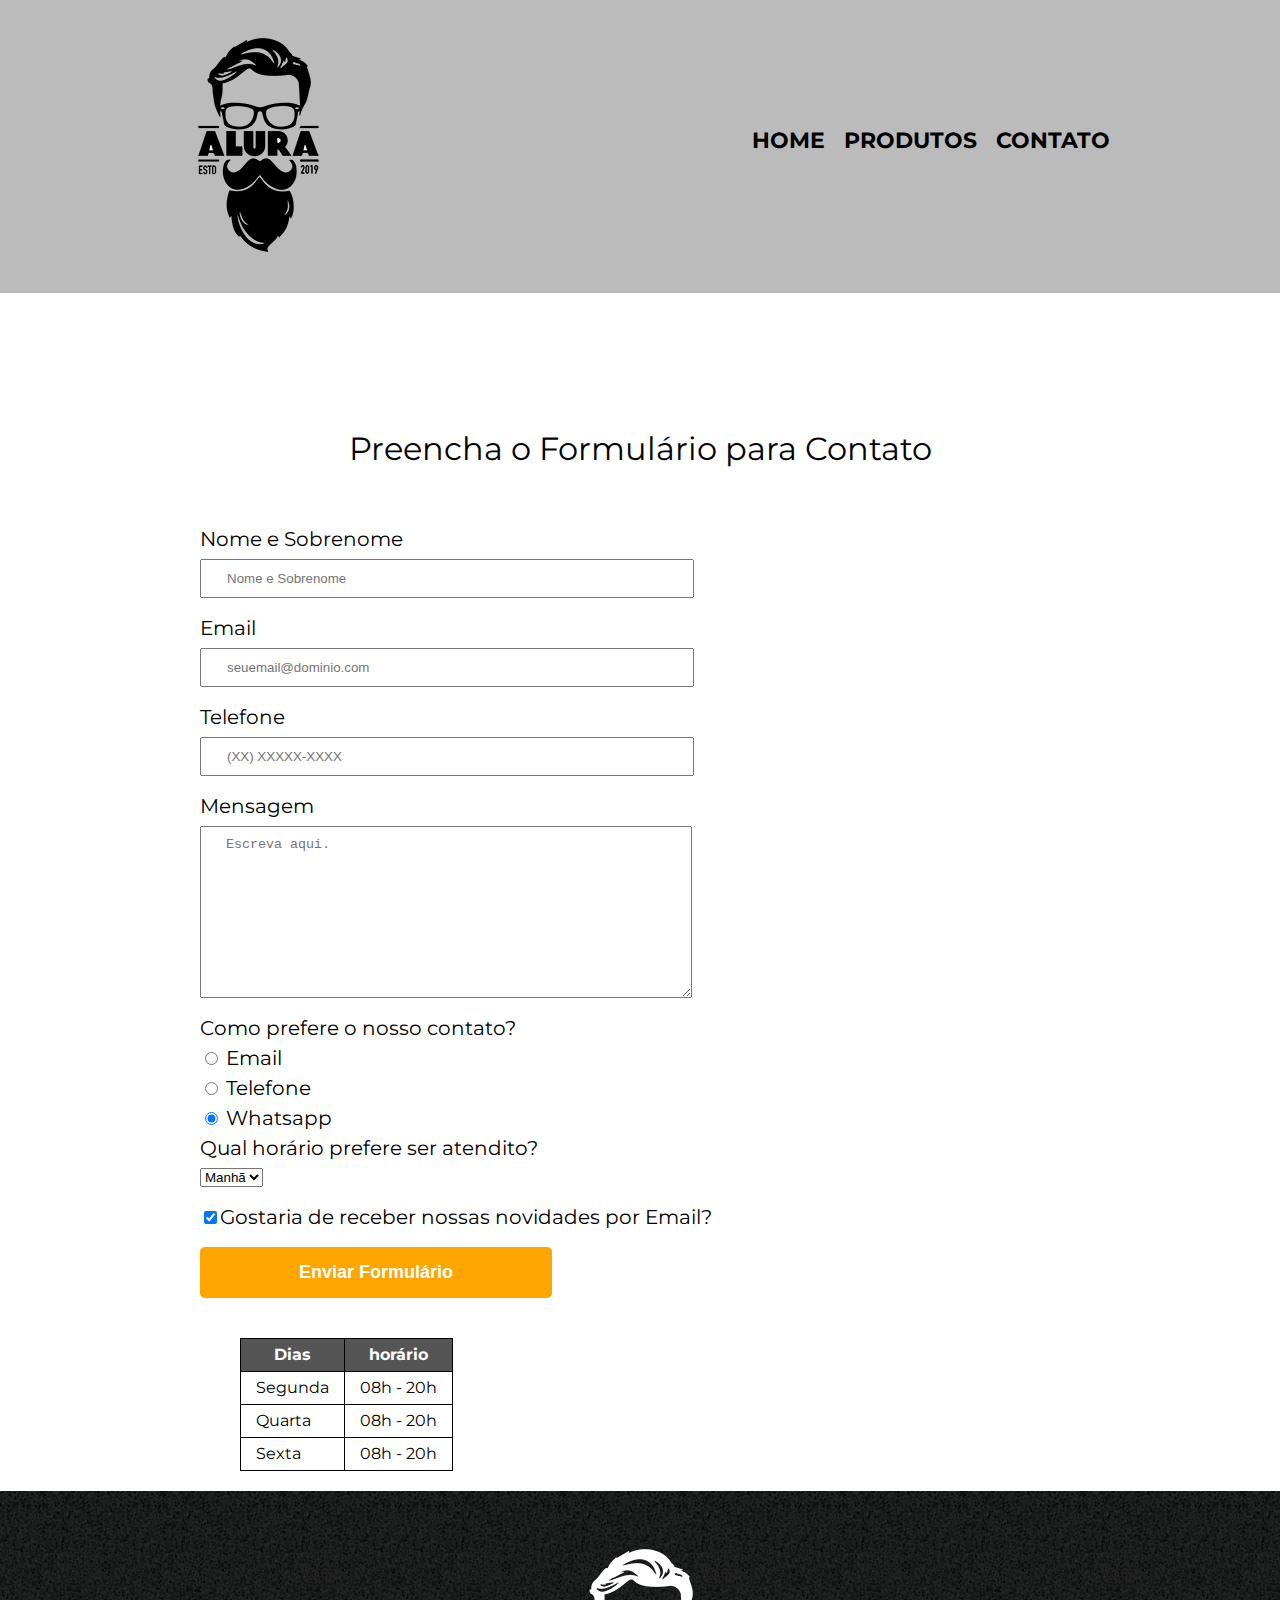
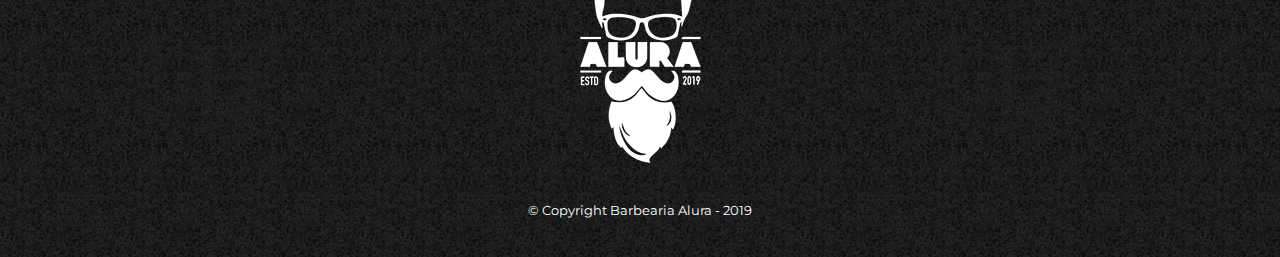
<file: Barbearia-Alura-Pedro-Marins/004/contato.html>
<!DOCTYPE html>
<html lang="pt-br">
     <head>
        <title>Contato</title>
        <meta charset="UTF-8">
        <meta name="viewport" content="width=device-width, initial-scale=1">

        <link href="./assets/style/reset.css" rel="stylesheet">
         <link href="./assets/style/style.css" rel="stylesheet">
         <link href="https://fonts.googleapis.com/css2?family=Montserrat:ital,wght@1,100&display=swap" rel="stylesheet">
    </head>
    <body>
          <header>
               <div class="caixa">
                   <h1><img src="assets/img/logo.png" alt="Logo da Barbearia Alura"></h1>
      
                    <nav>
                        <ul>
                            <li><a href="index.html">Home</a></li>
                            <li> <a href="produtos.html">Produtos</a></li>
                            <li><a href="contato.html">Contato</a></li>
                        <ul>
                    </nav>
                </div>
          </header>

        <div class="formla">
            <h1 class="formularioh1">Preencha o Formulário para Contato</h1>
        </div>
        <main>
            
            <form>
                    <label for="nomesobrenome">Nome e Sobrenome</label>
                    <input type="text" id="nomesobrenome" class="input-padrao" required placeholder="Nome e Sobrenome">

                    <label for="email">Email</label>
                    <input type="email" id="email" class="input-padrao" required placeholder="seuemail@dominio.com">
                    
                    <label for="telefone">Telefone</label>
                    <input type="tel" id="telefone" class="input-padrao" class="input-padrao" required placeholder="(XX) XXXXX-XXXX">
                    
                    <label for="mensagem">Mensagem</label>
                    <textarea rows="10" cols="30" id="mensagem" class="input-padrao" required placeholder="Escreva aqui."></textarea>
                    
                <fieldset>        
                    <legend>Como prefere o nosso contato?</legend>
                    <label for="radio-email"><input type="radio" name="contato" id="radio-email" value="email"> Email</label>

                    
                    <label for="radio-telefone"><input type="radio" name="contato" id="radio-telefone" value="telefone"> Telefone</label>

                    <label for="radio-whatsapp"><input type="radio" name="contato" id="radio-whatsapp" value="whatsapp" checked> Whatsapp</label>
                    
                </fieldset>

                    <fieldset>
                        <legend>Qual horário prefere ser atendito?</legend>
                        <select name="" id="">
                              <option value="">Manhã</option>
                              <option value="">Tarde</option>
                              <option value="">Noite</option>
                        </select>
                    </fieldset>
                            
                    <label class="checkbox"><input type="checkbox" checked>Gostaria de receber nossas novidades por Email?</label>   

                    <input type="submit" value="Enviar Formulário" class="enviar">
            </form>      

            <table>
                <thead>
                    <tr>
                        <th>Dias</th>
                        <th>horário</th>
                    </tr>
                </thead>
                <tbody>
                    <tr>
                        <td>Segunda</td>
                        <td>08h - 20h</td>
                    </tr>
                <tr>
                    <td>Quarta</td>
                    <td>08h - 20h</td>
                </tr>
                <tr>
                    <td>Sexta</td>
                    <td>08h - 20h</td>
                </tr>
                </tbody>
            </table>
        </main>

        <footer>
                <img src="./assets/img/logo-branco.png" alt="Logo da Barbearia Alura">
                <p class="Copyright">&copy; Copyright Barbearia Alura - 2019</p>
        </footer>
    </body>
</html>
</file>
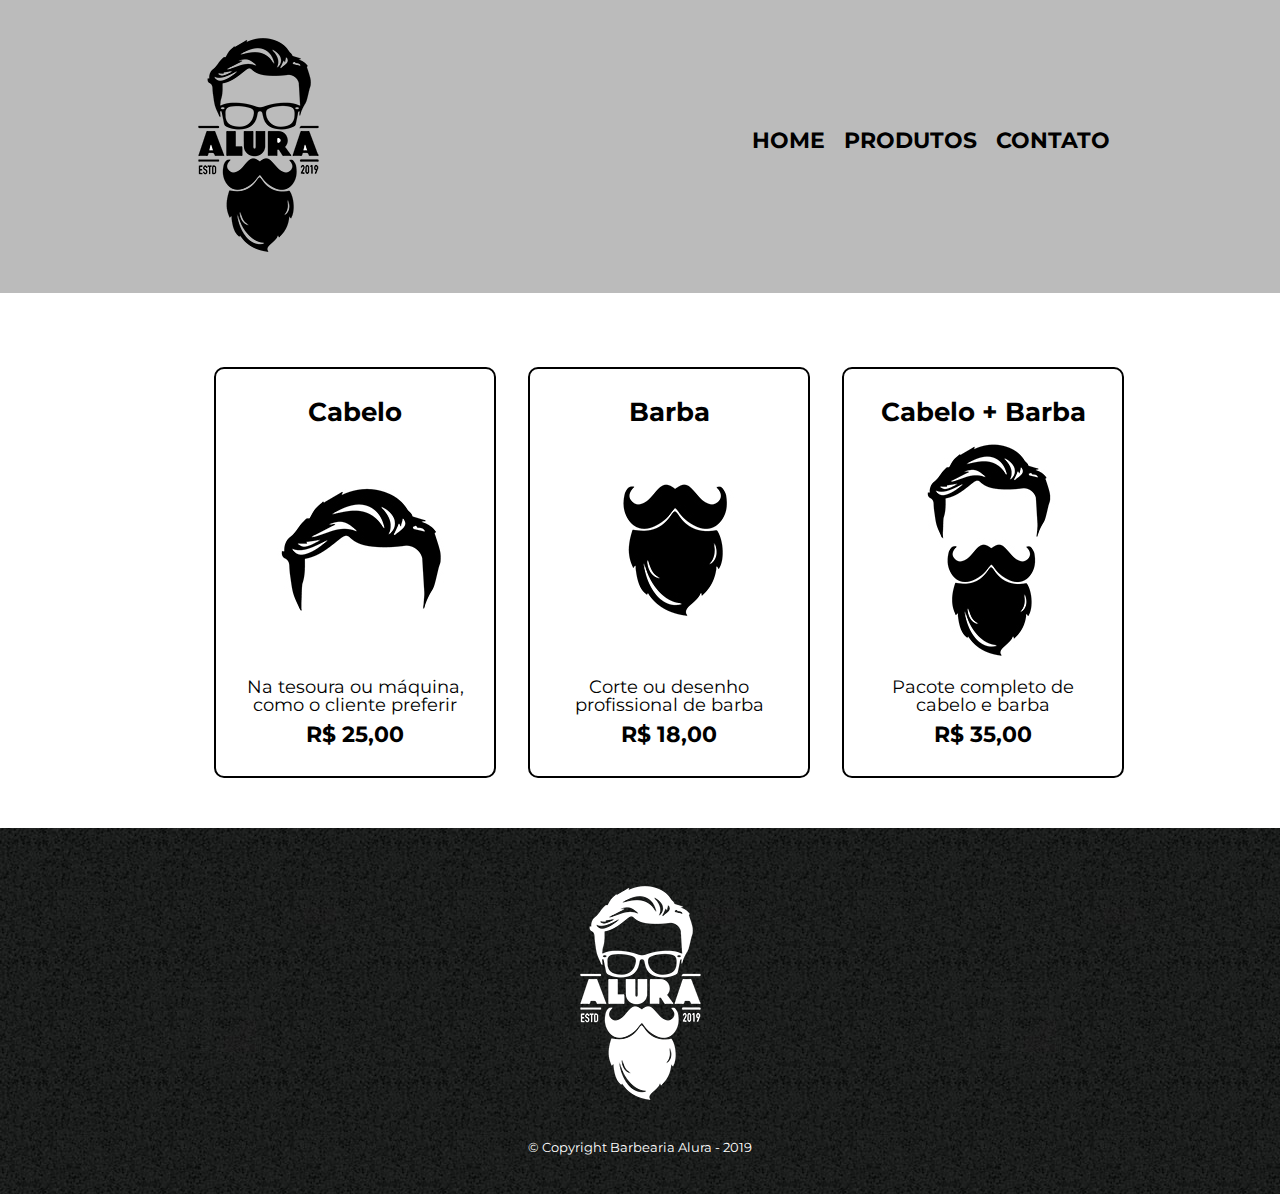
<file: Barbearia-Alura-Pedro-Marins/004/produtos.html>
<!DOCTYPE html>
<html lang="pt-br">
  <head>
    <title>Produtos Barbearia Alura</title>
    <meta charset="UTF-8">
    <meta name="viewport" content="width=device-width, initial-scale=1">

    <link href="./assets/style/reset.css" rel="stylesheet" >
     <link href="./assets/style/style.css" rel="stylesheet">
     <link href="https://fonts.googleapis.com/css2?family=Montserrat:ital,wght@1,100&display=swap" rel="stylesheet">
  </head>
  <body>
      <header>
         <div class="caixa">
              <h1><img src="./assets/img/logo.png" alt=""></h1>
      
              <nav>
                  <ul>
                      <li><a href="index.html">Home</a></li>
                      <li> <a href="produtos.html">Produtos</a></li>
                      <li><a href="contato.html">Contato</a></li>
                  <ul>
              </nav>
          </div>
      </header> 
      
      <main>
           <ul class="produtos">
               <li>
                  <h2>Cabelo</h2>
                  <img src="./assets/img/cabelo.jpg">
                  <p class="produtos-descricao">Na tesoura ou máquina, como o cliente preferir</p>            
                  <p class="produtos-preco">R$ 25,00</p>
                </li>
               <li>
                   <h2>Barba</h2> 
                   <img src="./assets/img/barba.jpg">
                   <p class="produtos-descricao">Corte ou desenho profissional de barba</p>
                   <p class="produtos-preco">R$ 18,00</p>
               </li>
               <li>
                   <h2>Cabelo + Barba</h2> 
                   <img src="./assets/img/cabelo+barba.jpg">
                   <p class="produtos-descricao">Pacote completo de cabelo e barba</p>
                   <p class="produtos-preco">R$ 35,00</p>
               </li>
           </ul>
      </main>
      <footer>
        <img src="./assets/img/logo-branco.png" alt="">
        <p class="Copyright">&copy; Copyright Barbearia Alura - 2019 </p>
      </footer>
  </body>
</html>
</file>
<file: Portifolio-HTML-e-CSS-Curso2-aula_5/style.css>
@import url('https://fonts.googleapis.com/css2?family=Krona+One&family=Montserrat:wght@400;600&display=swap');

*{
    margin: 0;
    padding: 0;
}

body{
    height: 100vh;
    box-sizing: border-box;
    background-color: #000000;
    color: #F6F6F6;
}

.titulo-destaque{
    color: #22D4FD;
}

.apresentacao{
    margin: 10% 15%;
    display: flex;
    align-items: center;
    justify-content: space-between;
}
.apresentacao__conteudo{
    width: 615px;
    display: flex;
    flex-direction: column;
    gap: 40px;
}

.apresentacao__conteudo__titulo{
    font-size: 36px;
    font-family: 'Krona One', sans-serif;
}

.apresentacao__conteudo__texto{
    font-size: 24px;
    font-family: 'Montserrat', sans-serif;
}

.apresentacao__links{
    display: flex;
    justify-content: space-between;
}

.apresentacao__links__link{
    background-color: #22D4FD;
    width: 280px;
    text-align: center;
    border-radius: 16px;
    font-size: 24px;
    font-weight: 600;
    padding: 21.5px 0;
    text-decoration: none;
    color: #000000;
    font-family: 'Montserrat', sans-serif;
}

.foto img {
    width: 280px;
    height: 440px;
    padding: 1em;
}
</file>
<file: Projeto/assets/style/style.css>
.menu {
    font-weight: bold;
    font-size: 1.5em;
    padding: 20px;
    display: flex;
    margin: 20px 5px 0px;
    justify-content: space-around;

}

.apresentacao {
    justify-content: space-around;
    display: block;
    
}
</file>
<file: Barbearia-Alura-Pedro-Marins/001/style.css>
body { 

}

#banner {
  width: 100%;
}
.principal {
  background: #CCCCCC;
  padding: 30px;
}

.titulo-principal {
  padding-left: 20px;
}

.titulo-centralizado {
  text-align: center;
}

p {
  text-align: center;
}

#missao {
  font-size: 20px;
}

em strong {
  color: red;
}

.itens {
  font-style: italic;
}

.beneficios {
  background: #FFFFFF;
  padding: 20px;
}

ul {
  display: inline-block;
  vertical-align: top;
  width: 20%;
  margin-right: 15%;
}

.imagembeneficios {
  width: 50%; 
}
</file>
<file: Barbearia-Alura-Pedro-Marins/002/style.css>
/* body { */

/* } */

#banner {
  width: 100%;
}
.principal {
  background: #CCCCCC;
  padding: 30px;
}

.titulo-principal {
  padding: 20px 20px 20px;
  text-align: left;
  font-size: 34px;
  font-weight: bold;
}

.titulo-centralizado {
  text-align: center;
  font-weight: bold;
  font-size: 28px;
  margin: 20px;
}

p {
  text-align: center;
  font-size: 18px;
  margin: 0 auto;
  padding: 10px 0;
  width: 940px;
}

#missao {
  font-size: 25px;
}

em strong {
  color: red;
}

.itens {
  font-style: italic;
  padding: 5px 0;
  margin-left: 20px;
  width: bold;
}

.beneficios {
  background: #FFFFFF;
  padding: 20px;
  width: bold;
}

ul {
  display: inline-block;
  vertical-align: top;
  width: 20%;
  padding: 40px 40px;
  margin-right: 15%;
}

.imagembeneficios {
  width: 50%;
}

footer {
  text-align: center;
  background: url(imagens/bg.jpg);
  padding: 40px 0;
}

.Copyright {
  color: #FFFFFF;
  font-size: 13px;
  margin-left: auto;
  margin-top: 10px;
  width: 940px;
}
</file>
<file: Barbearia-Alura-Pedro-Marins/003/style-home.css>
header {
  background: #BBBBBB;
  padding: 20px 0;
}

.caixa {
  position: relative;
  width: 940px;
  margin: 0 auto;
  display: block;
}

nav {
  position: absolute;
  top: 110px;
  right: 0;

}
nav li {
  display: inline;
  margin: 0 0 0 15px;
}

nav a {
  text-transform: uppercase;
  color: #000000;
  font-weight: bold;
  font-size: 22px;
  text-decoration: none;
}

nav a:hover {
  color: #C78C19;
  text-decoration: underline;
}

#banner {
  width: 100%;
}

.principal {
  background: #CCCCCC;
  padding: 30px;
}



.titulo-centralizado {
  text-align: center;
  font-weight: bold;
  font-size: 28px;
  margin: 20px;
}

p {
  text-align: center;
  font-size: 18px;
  margin: 0 auto;
  padding: 10px 0;
  width: 940px;
}

#missao {
  font-size: 25px;
}

em strong {
  color: red;
}

.itens {
  font-style: italic;
  padding: 5px 0;
  margin-left: 20px;
  width: bold;
}

.beneficios {
  background: #FFFFFF;
  padding: 20px;
  width: bold;
}

.ul {
  display: inline-block;
  vertical-align: top;
  width: 20%;
  padding: 40px 40px;
  margin-right: 15%;
}

.imagembeneficios {
  width: 50%;
}

footer {
  text-align: center;
  background: url(imagens/bg.jpg);
  padding: 40px 0;
}

.Copyright {
  color: #FFFFFF;
  font-size: 13px;
  margin-left: auto;
  margin-top: 10px;
  width: 940px;
}
</file>
<file: Barbearia-Alura-Pedro-Marins/004/assets/style/style.css>
body {
  font-family: 'montserrat' ;
}

header {
  background: #BBBBBB;
  padding: 20px 0;
}

.caixa {
  position: relative;
  width: 940px;
  margin: 0 auto;
}

nav {
  position: absolute;
  top: 110px;
  right: 0;

}
nav li {
  display: inline;
  margin: 0 0 0 15px;
}

nav a {
  text-transform: uppercase;
  color: #000000;
  font-weight: bold;
  font-size: 22px;
  text-decoration: none;
}

nav a:hover {
  color: #C78C19;
  text-decoration: underline;
}

.produtos {
  width: 940px;
  margin: 0 auto;
  padding: 50px 0;
}

.produtos li {
  display: inline-block;
  text-align: center;
  width: 30%;
  vertical-align: top;
  margin: 0 1.5%;
  padding: 30px 20px;
  box-sizing: border-box;
  border: 2px solid #000000;
  border-radius: 10px;
}

.produtos li:hover {
  border-color: #C78C19;
}

.produtos li:active {
  border-color: #088C19;
}

.produtos li:hover h2 {
  font-size: 30px;
}

.produtos h2 {
  font-size: 26px;
  font-weight: bold;
}

.produtos-descricao { 
  font-size: 18px; 
}

.produtos-preco {
  font-size: 22px;
  font-weight: bold;
  margin-top: 10px;
}

footer {
  text-align: center;
  background: url(../img/bg.jpg);
  padding: 40px 0;
}

.Copyright {
  color: #FFFFFF;
  font-size: 13px;
  margin: 20px 0 0;
}

.formularioh1 {
  text-align: center;
  font-size: 2em;
  margin: 140px 0 0;
}

main {
  padding: 24px 200px 0;
}


main form {
  margin: 40px 0;
}

form label, form legend {
  display: block;
  font-size: 20px;
  margin: 0 0 10px;
}

.input-padrao {
  display: block;
  margin: 0 0 20px;
  padding: 10px 25px;
  width: 50%;
}

.checkbox {
  margin: 20px 0;
}

.enviar {
  width: 40%;
  padding: 15px 0;
  background: orange;
  color: white;
  font-weight: bold;
  font-size: 18px;
  border: none;
  border-radius: 5px;
  transition: 1s all;
  cursor: pointer;
}

.enviar:hover {
  background: darkorange;
  transform: scale(1.2);
}

table {
  margin: 20px 40px;
}

thead {
  background : #555555;
  color: white;
  font-weight: bold;
}

td, th {
  border: 1px solid #000000;
  padding: 8px 15px;
}

/* CSS da pagina inicial */

.banner {
width: 100%;
}

.titulo-principal {
text-align: center;
font-size: 2em;
margin: 0 0 1em;
clear: left;
font-weight: bold;
}


.principal {
  padding: 3em 0;
  background: #FEFEFE;
  width: 940px;
  margin: 0 auto;
}

.principal p {
  margin: 0 0 1.5em;
}

.principal strong {
  font-weight: bold;
}

.principal em {
  font-style: italic;
}

.utensilios {
  width: 120px;
  float: left;
  margin: 0 20px 20px 0;
}

.mapa-conteudo {
  width: 940px;
  margin: 0 auto;
}

.mapa {
  padding: 3em 0;
  background: linear-gradient(#FEFEFE, #888888);
}

.beneficios {
  padding: 3em 0;
  background: #888888;
}


.conteudo-beneficios {
  width: 640px;
  margin:  0 auto;
  padding: 30px 20px;
  box-sizing: border-box;
  border: 2px solid #000000;
  border-radius: 10px;
}

.lista-beneficios {
  width: 40%;
  display: inline-block;
  vertical-align: top;
}

.itens {
  line-height: 1.5;
}

.itens:first-child {
  font-weight: bold;
}

.itens:before {
  content: "★";
}

.imagem-beneficios {
  width: 60%;
  opacity: 1;
  transition: 400ms;
  box-shadow: 10px 10px 5px 2px #000000;
  border-radius: 5px;
}

.imagem-beneficios:hover {
  opacity: 0.3;
}

.mapa p {
  margin: 0 0 2em;
  text-align: center;
}

.video {
  width: 560px;
  margin: 2em auto;
}

@media screen and (max-width:480px) {
  .caixa .principal, .conteudo-beneficios, .mapa-conteudo, .video, .titulo-principal, {
    width: auto;
  }

  h1 {
    text-align: center;
  }
  nav {
    position: static;
  }

  .lista-beneficios, .imagem-beneficios {
    width: 100%;
  }
}
</file>
<file: Barbearia-Alura-Pedro-Marins/002/produtos.css>
header {
  background: #BBBBBB;
  padding: 20px 0;
}

.caixa {
  position: relative;
  width: 940px;
  margin: 0 auto;
}

nav {
  position: absolute;
  top: 110px;
  right: 0;

}
nav li {
  display: inline;
  margin: 0 0 0 15px;
}

nav a {
  text-transform: uppercase;
  color: #000000;
  font-weight: bold;
  font-size: 22px;
  text-decoration: none;
}

nav a:hover {
  color: #C78C19;
  text-decoration: underline;
}

.produtos {
  width: 940px;
  margin: 0 auto;
  padding: 50px 0;
}

.produtos li {
  display: inline-block;
  text-align: center;
  width: 30%;
  vertical-align: top;
  margin: 0 1.5%;
  padding: 30px 20px;
  box-sizing: border-box;
  border: 2px solid #000000;
  border-radius: 10px;
}

.produtos li:hover {
  border-color: #C78C19;
}

.produtos li:active {
  border-color: #088C19;
}

.produtos li:hover h2 {
  font-size: 30px;
}

.produtos h2 {
  font-size: 26px;
  font-weight: bold;
}

.produtos-descricao { 
  font-size: 18px; 
}

.produtos-preco {
  font-size: 22px;
  font-weight: bold;
  margin-top: 10px;
}

footer {
  text-align: center;
  background: url(imagens/bg.jpg);
  padding: 40px 0;
}

.Copyright {
  color: #FFFFFF;
  font-size: 13px;
  margin: 20px 0 0;
}
</file>
<file: Barbearia-Alura-Pedro-Marins/003/style.css>
header {
  background: #BBBBBB;
  padding: 20px 0;
}

.caixa {
  position: relative;
  width: 940px;
  margin: 0 auto;
}

nav {
  position: absolute;
  top: 110px;
  right: 0;

}
nav li {
  display: inline;
  margin: 0 0 0 15px;
}

nav a {
  text-transform: uppercase;
  color: #000000;
  font-weight: bold;
  font-size: 22px;
  text-decoration: none;
}

nav a:hover {
  color: #C78C19;
  text-decoration: underline;
}

.produtos {
  width: 940px;
  margin: 0 auto;
  padding: 50px 0;
}

.produtos li {
  display: inline-block;
  text-align: center;
  width: 30%;
  vertical-align: top;
  margin: 0 1.5%;
  padding: 30px 20px;
  box-sizing: border-box;
  border: 2px solid #000000;
  border-radius: 10px;
}

.produtos li:hover {
  border-color: #C78C19;
}

.produtos li:active {
  border-color: #088C19;
}

.produtos li:hover h2 {
  font-size: 30px;
}

.produtos h2 {
  font-size: 26px;
  font-weight: bold;
}

.produtos-descricao { 
  font-size: 18px; 
}

.produtos-preco {
  font-size: 22px;
  font-weight: bold;
  margin-top: 10px;
}

footer {
  text-align: center;
  background: url(imagens/bg.jpg);
  padding: 40px 0;
}

.Copyright {
  color: #FFFFFF;
  font-size: 13px;
  margin: 20px 0 0;
}

main {
  width: 940px;
  margin: 0 auto;
}

form {
  margin: 40px 0;
}

form label, form legend {
  display: block;
  font-size: 20px;
  margin: 0 0 10px;
}

.input-padrao {
  display: block;
  margin: 0 0 20px;
  padding: 10px 25px;
  width: 50%;
}

.checkbox {
  margin: 20px 0;
}

.enviar {
  width: 40%;
  padding: 15px 0;
  background: orange;
  color: white;
  font-weight: bold;
  font-size: 18px;
  border: none;
  border-radius: 5px;
  transition: 1s all;
  cursor: pointer;
}

.enviar:hover {
  background: darkorange;
  transform: scale(1.2);
}

table {
  margin: 20px 40px;
}

thead {
  background : #555555;
  color: white;
  font-weight: bold;
}

td, th {
  border: 1px solid #000000;
  padding: 8px 15px;
}
</file>
